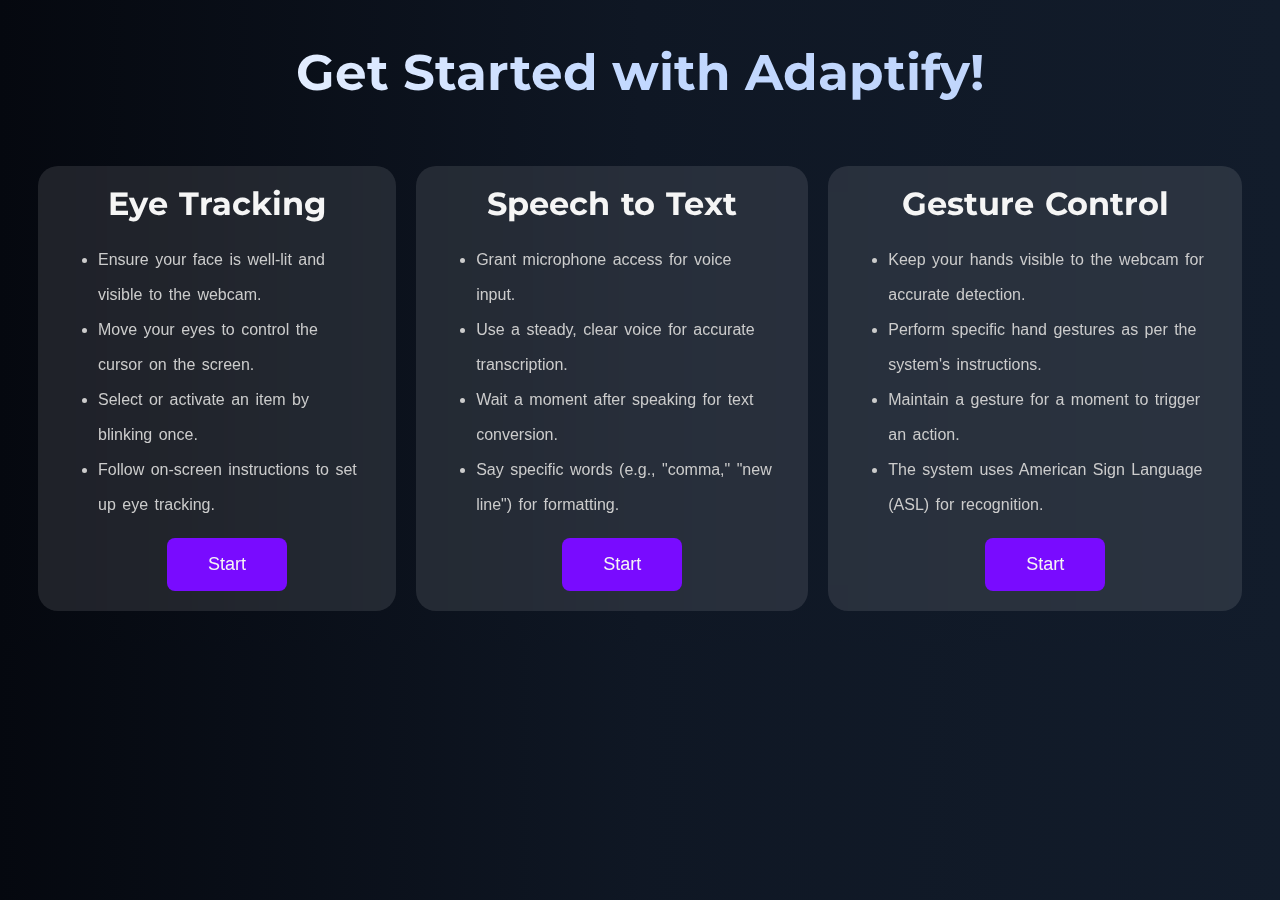
<file: features.html>
<!DOCTYPE html>
<html lang="en">
  <head>
    <meta charset="UTF-8" />
    <meta name="viewport" content="width=device-width, initial-scale=1.0" />
    <title>Features</title>
    <link rel="stylesheet" href="features.css" />

    <link
      href="https://fonts.googleapis.com/css2?family=Orbitron:wght@400;700&display=swap"
      rel="stylesheet"
    />

    <link
      href="https://fonts.googleapis.com/css2?family=Montserrat:wght@400;700&display=swap"
      rel="stylesheet"
    />
  </head>
  <body>
    <div class="mainHeading">
      <h1>Get Started with Adaptify!</h1>
    </div>

    <div class="features">
      <div class="eyeControl">
        <h1 class="heading">Eye Tracking </h1>
        <ul class="instructions">
          <li>Ensure your face is well-lit and visible to the webcam.</li>
          <li>Move your eyes to control the cursor on the screen.</li>
          <li>Select or activate an item by blinking once.</li>
          <li>Follow on-screen instructions to set up eye tracking.</li>
        </ul>
        <button class="startButton">Start</button>
      </div>
      <div class="SpeechToText">
        <h1 class="heading">Speech to Text </h1>
        <ul class="instructions">
          <li>Grant microphone access for voice input.</li>
          <li>Use a steady, clear voice for accurate transcription.</li>
          <li>Wait a moment after speaking for text conversion.</li>
          <li>
            Say specific words (e.g., "comma," "new line") for formatting.
          </li>
        </ul>
        <button class="startButton">Start</button>
      </div>
      <div class="gestureControl">
        <h1 class="heading">Gesture Control </h1>
        <ul class="instructions">
          <li>Keep your hands visible to the webcam for accurate detection.</li>
          <li>
            Perform specific hand gestures as per the system's instructions.
          </li>
          <li>Maintain a gesture for a moment to trigger an action.</li>
          <li>The system uses American Sign Language (ASL) for recognition.</li>
        </ul>
        <button class="startButton">Start</button>
      </div>
    </div>
  </body>
</html>
</file>
<file: features.css>
body {
  background: linear-gradient(to right, #05080f, #0f1724, #121c2b);
}

.mainHeading {
  color: rgb(202, 213, 237);
  display: flex;
  justify-content: space-evenly;
  font-family: "Glacial Indifference", sans-serif;
  font-size: 25px;
  font-family: "Montserrat", sans-serif;
  background: linear-gradient(to right, rgb(255, 255, 255),rgb(194, 216, 255), rgb(192, 212, 249));
  -webkit-background-clip: text;
  color: transparent;
}

.heading {
  margin-top: 0px;
  color: whitesmoke;
  display: flex;
  justify-content: center;
  font-family: "Montserrat", sans-serif;
}

.features {
  display: flex;
  justify-content: space-evenly;
  align-items: center;
  margin: 20px;
}

.eyeControl {
  color: whitesmoke;
  border-radius: 20px;
  margin: 10px;
  padding: 20px;
  line-height: 30px;
  word-spacing: 2px;
  text-align: center;
  font-family: "Nunito Sans", sans-serif;
  line-height: 35px;
  background: rgba(255, 255, 255, 0.1);
  backdrop-filter: blur(10px);
  transition: transform 0.3s ease, box-shadow 0.3s ease;
}
.eyeControl:hover {
  transform: scale(1.02);
  box-shadow: 15px 15px 30px rgba(0, 0, 0, 0.6);
}

.SpeechToText {
  margin: 10px;
  border-radius: 20px;
  color: whitesmoke;
  padding: 20px;
  line-height: 30px;
  word-spacing: 2px;
  text-align: center;
  font-family: "Nunito Sans", sans-serif;
  line-height: 35px;
  background: rgba(255, 255, 255, 0.1);
  backdrop-filter: blur(10px);
  transition: transform 0.3s ease, box-shadow 0.3s ease;
}
.SpeechToText:hover {
  transform: scale(1.02);
  box-shadow: 15px 15px 30px rgba(0, 0, 0, 0.6);
}

.gestureControl {
  color: whitesmoke;
  margin: 10px;
  border-radius: 20px;
  padding: 20px;
  line-height: 30px;
  word-spacing: 2px;
  text-align: center;
  font-family: "Nunito Sans", sans-serif;
  line-height: 35px;
  background: rgba(255, 255, 255, 0.1);
  backdrop-filter: blur(10px);
  transition: transform 0.3s ease, box-shadow 0.3s ease;
}
.gestureControl:hover {
  transform: scale(1.02);
  box-shadow: 15px 15px 30px rgba(0, 0, 0, 0.6);
}

.instructions {
  text-align: left;
  padding-right: 15px;
  color: #cccccc;
}

.startButton {
  border-radius: 8px;
  border: 1px solid transparent;
  padding: 15px 40px;
  margin-left: 20px;
  font-size: 18px;
  color: whitesmoke;
  font-weight: 500;
  font-family: inherit;
  background-color: #790bff;
  cursor: pointer;
  transition: border-color 0.25s;
}

button:hover {
  border-color: #ffffff;
}
button:focus,
button:focus-visible {
  outline: 4px auto -webkit-focus-ring-color;
}
</file>
